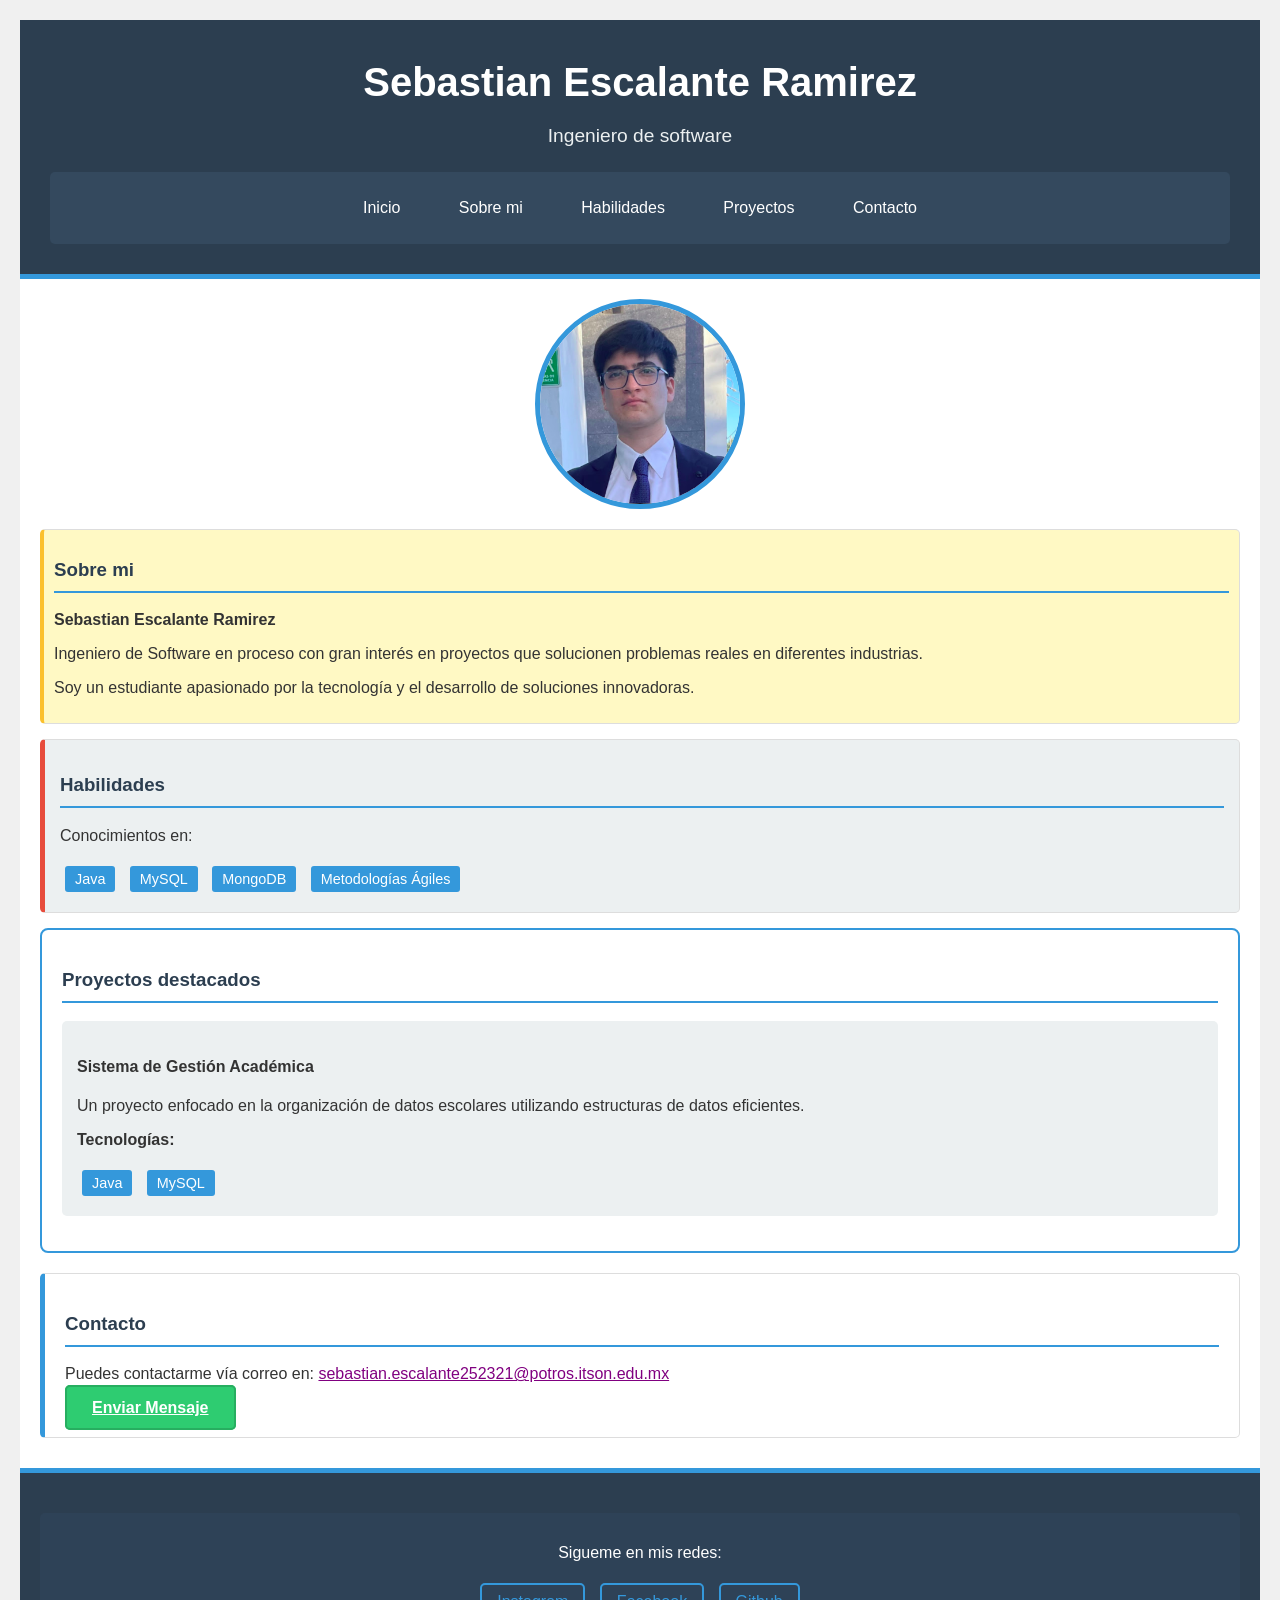
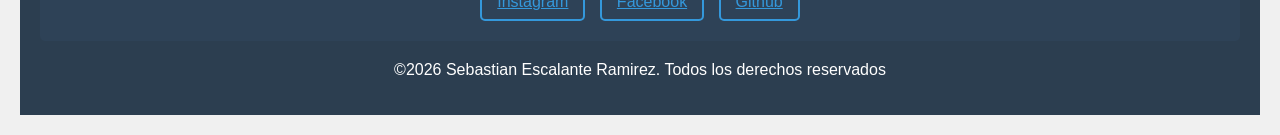
<file: index.html>
<!DOCTYPE html>
<html lang="es">
<head>
    <meta charset="UTF-8">
    <meta name="viewport" content="width=device-width, initial-scale=1.0">
    <title>Inicio - Sebastian Escalante</title>
    <link rel="stylesheet" href="/css/styles.css">
</head>
<body>

    <div id="contenedor-principal">

        <header>
            <h1>Sebastian Escalante Ramirez</h1>
            <h2>Ingeniero de software</h2>
            
            <nav>
                <a href="index.html">Inicio</a>
                <a href="about.html">Sobre mi</a>
                <a href="skills.html">Habilidades</a>
                <a href="work.html">Proyectos</a>
                <a href="contact.html">Contacto</a>
            </nav>
        </header>

        <main>
            
            <img id="foto-perfil" src="/assets/foto_sebas.png" alt="Sebastian Escalante">
            
            <section class="texto-destacado">
                <h3>Sobre mi</h3>
                <p><strong>Sebastian Escalante Ramirez</strong></p>
                <p>Ingeniero de Software en proceso con gran interés en proyectos que solucionen problemas reales en diferentes industrias.</p>
                <p>Soy un estudiante apasionado por la tecnología y el desarrollo de soluciones innovadoras.</p>
            </section>

            <section id="barra-habilidades">
                <h3>Habilidades</h3>
                <p>Conocimientos en:</p>
                <span class="badge-tecnologia">Java</span>
                <span class="badge-tecnologia">MySQL</span>
                <span class="badge-tecnologia">MongoDB</span>
                <span class="badge-tecnologia">Metodologías Ágiles</span>
            </section>

            <section class="tarjeta-proyecto">
                
                <h3>Proyectos destacados</h3>
                <article>
                    <h4>Sistema de Gestión Académica</h4>
                    <p>Un proyecto enfocado en la organización de datos escolares utilizando estructuras de datos eficientes.</p>
                    
                    <p><strong>Tecnologías:</strong></p>
                    <span class="badge-tecnologia">Java</span>
                    <span class="badge-tecnologia">MySQL</span>
                </article>
            </section>

            <section>
                <h3>Contacto</h3>
                <p>Puedes contactarme vía correo en: <a href="mailto:sebastian.escalante252321@potros.itson.edu.mx">sebastian.escalante252321@potros.itson.edu.mx</a></p>
                <a href="contact.html" class="boton-destacado">Enviar Mensaje</a>
            </section>

        </main>

        <footer>
            <div class="redes-sociales">
                <p>Sigueme en mis redes:</p>
                <a href="#">Instagram</a>
                <a href="#">Facebook</a>
                <a href="#">Github</a>
            </div>

            <p>©2026 Sebastian Escalante Ramirez. Todos los derechos reservados</p>
        </footer>

    </div>

</body>
</html>
</file>
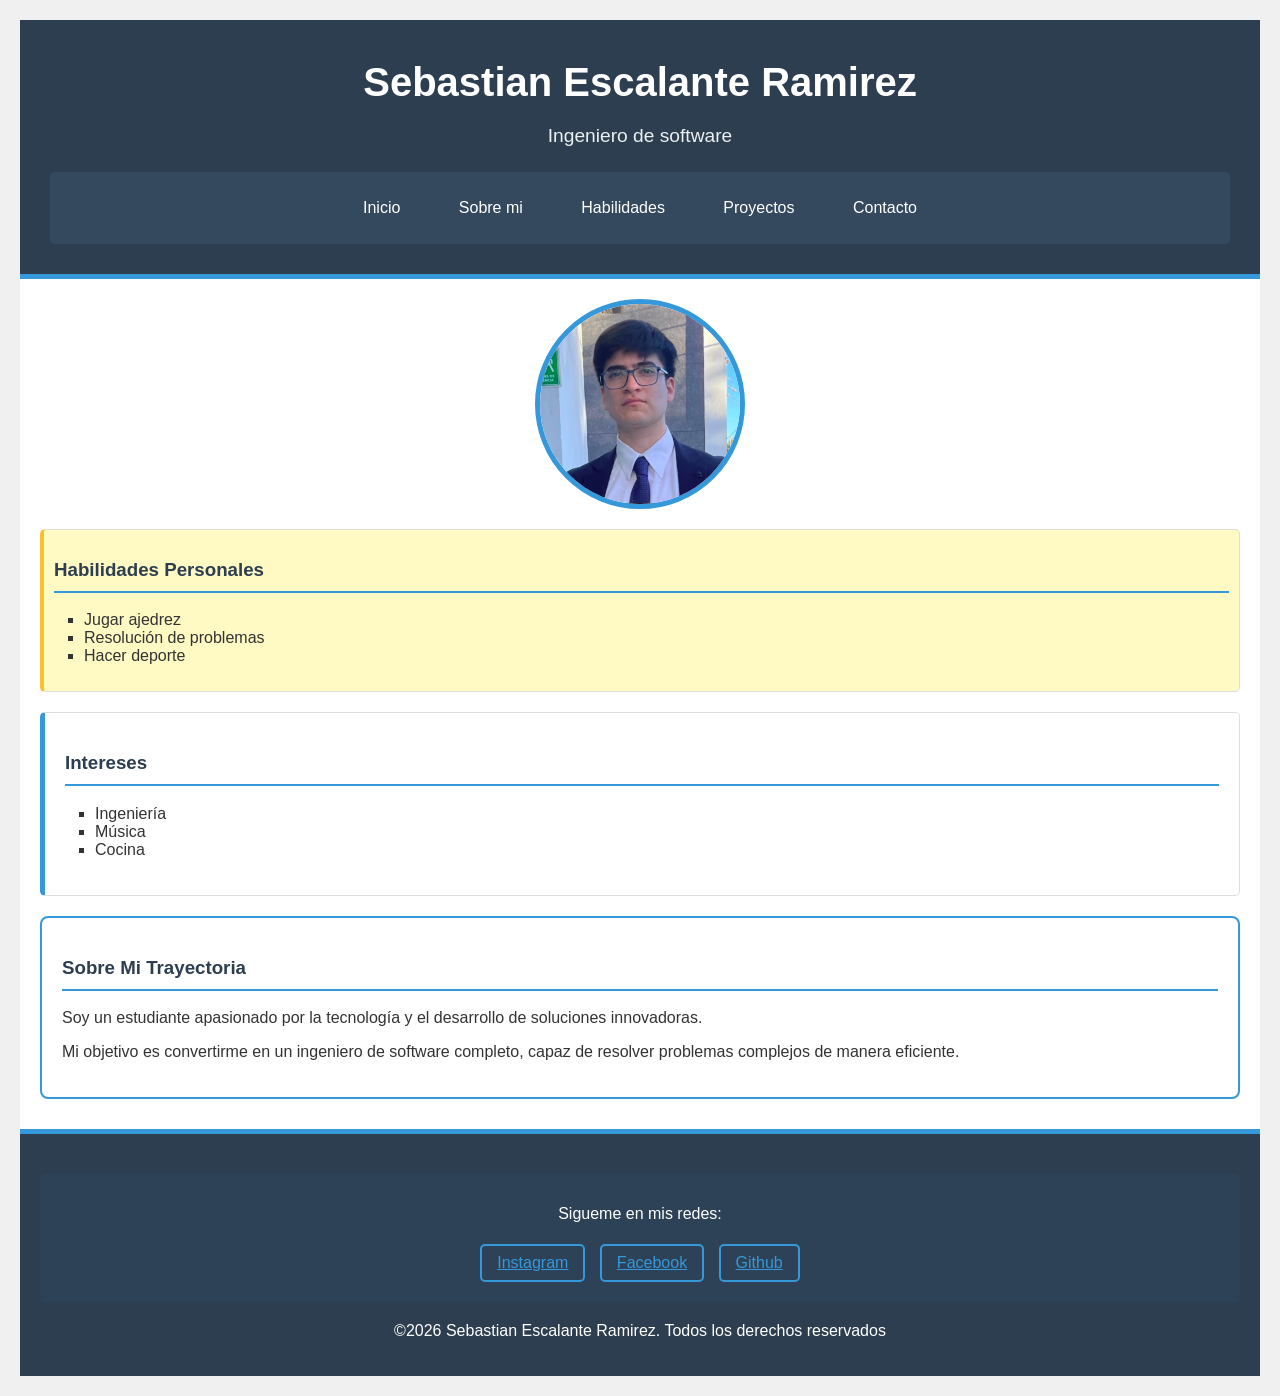
<file: about.html>
<!DOCTYPE html>
<html lang="es">
<head>
    <meta charset="UTF-8">
    <meta name="viewport" content="width=device-width, initial-scale=1.0">
    <title>Sobre mí - Sebastian Escalante</title>
    <link rel="stylesheet" href="/css/styles.css">
</head>
<body>

    <div id="contenedor-principal">

        <header>
            <h1>Sebastian Escalante Ramirez</h1>
            <h2>Ingeniero de software</h2>
            
            <nav>
                <a href="index.html">Inicio</a>
                <a href="about.html">Sobre mi</a>
                <a href="skills.html">Habilidades</a>
                <a href="work.html">Proyectos</a>
                <a href="contact.html">Contacto</a>
            </nav>
        </header>

        <main>
            
            <img id="foto-perfil" src="/assets/foto_sebas.png" alt="Sebastian Escalante">
            
            <section class="texto-destacado">
                <h3>Habilidades Personales</h3>
                <ul>
                    <li>Jugar ajedrez</li>
                    <li>Resolución de problemas</li>
                    <li>Hacer deporte</li>
                </ul>
            </section>
            <section>
                <h3>Intereses</h3>
                <ul>
                    <li>Ingeniería</li>
                    <li>Música</li>
                    <li>Cocina</li>
                </ul>
            </section>

            <section class="tarjeta-proyecto">
                <h3>Sobre Mi Trayectoria</h3>
                <p>Soy un estudiante apasionado por la tecnología y el desarrollo de soluciones innovadoras. <br
                    Me encanta aprender nuevas tecnologías y aplicarlas en proyectos reales.</p>
                <p>Mi objetivo es convertirme en un ingeniero de software completo, capaz de resolver problemas complejos de manera eficiente.</p>
            </section>
        </main>

        <footer>
            <div class="redes-sociales">
                <p>Sigueme en mis redes:</p>
                <a href="#">Instagram</a>
                <a href="#">Facebook</a>
                <a href="#">Github</a>
            </div>
            
            <p>©2026 Sebastian Escalante Ramirez. Todos los derechos reservados</p>
        </footer>

    </div>

</body>
</html>
</file>
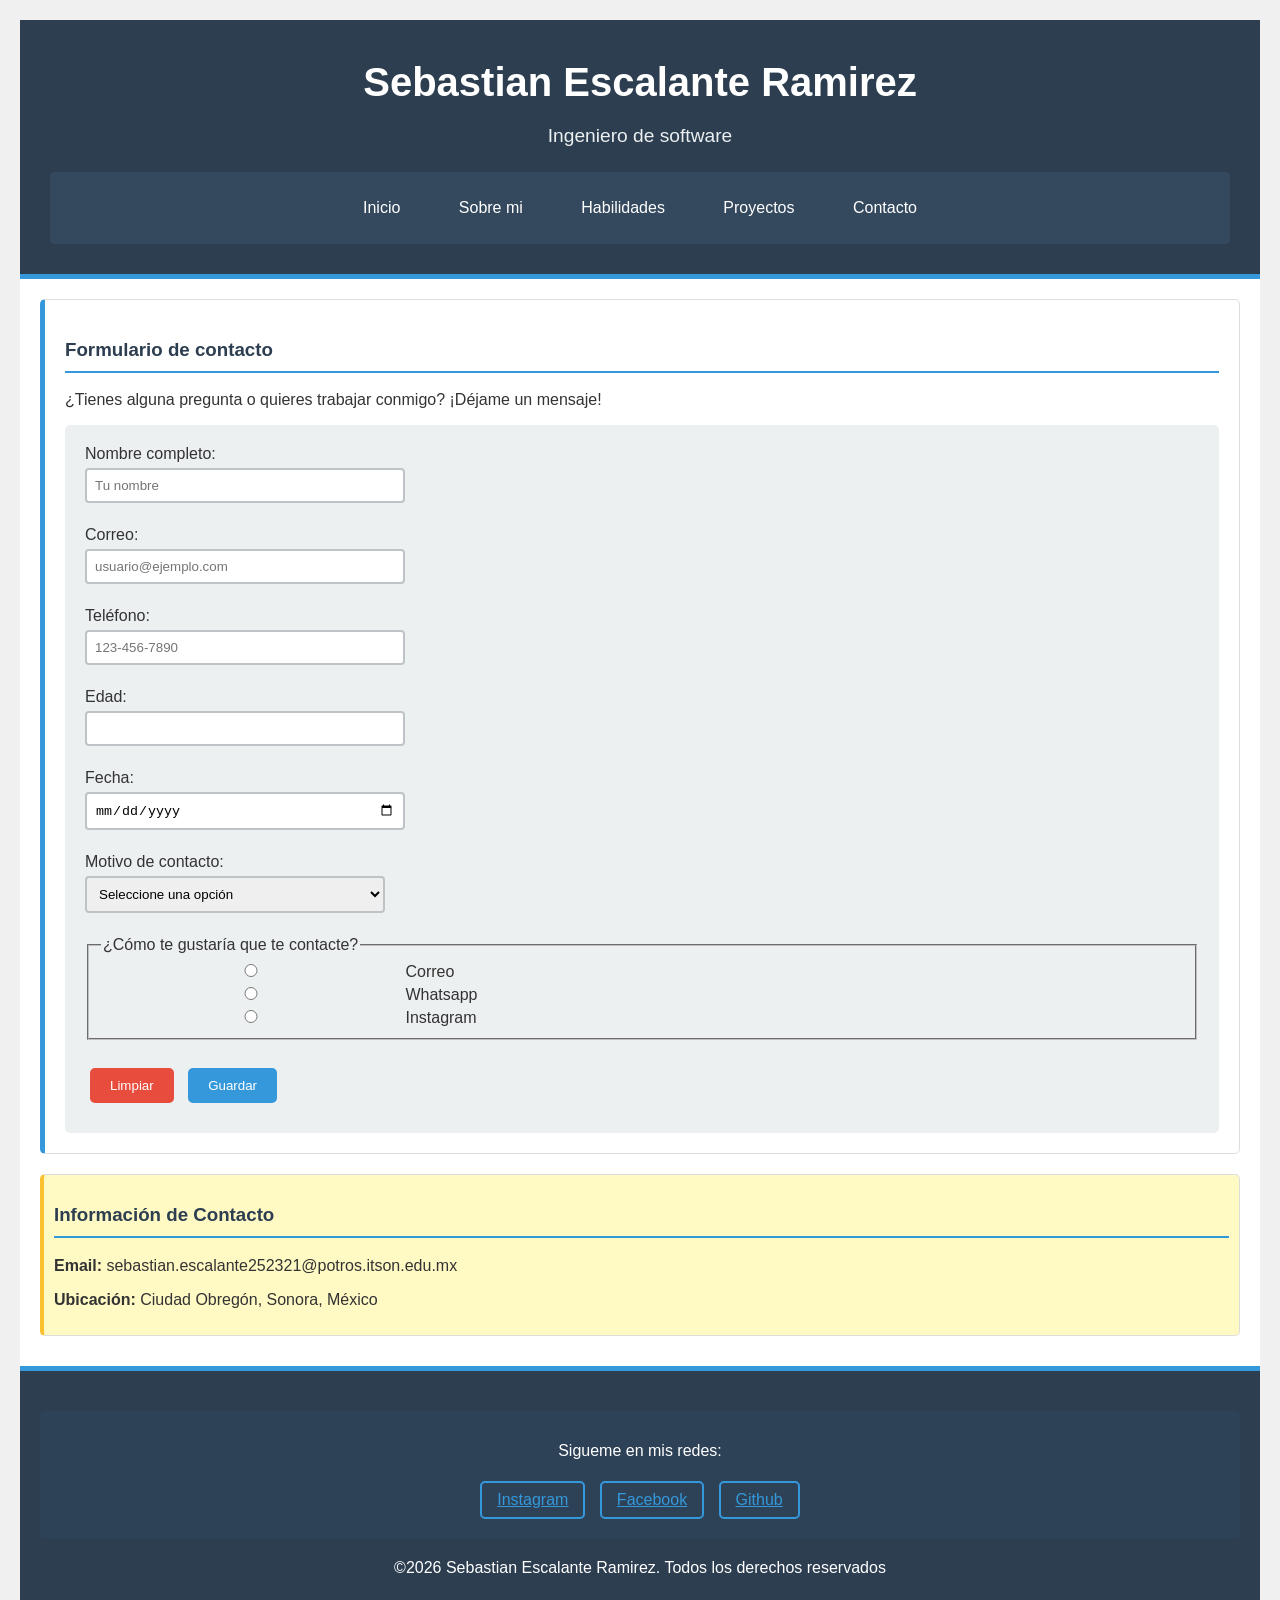
<file: contact.html>
<!DOCTYPE html>
<html lang="es">
    <head>
        <meta charset="UTF-8">
        <meta name="viewport" content="width=device-width, initial-scale=1.0">
        <title>Contacto - Sebastian Escalante</title>
        <link rel="stylesheet" href="/css/styles.css">
    </head>
    <body>

        <div id="contenedor-principal">

            <header>
                <h1>Sebastian Escalante Ramirez</h1>
                <h2>Ingeniero de software</h2>

                <nav>
                    <a href="index.html">Inicio</a>
                    <a href="about.html">Sobre mi</a>
                    <a href="skills.html">Habilidades</a>
                    <a href="work.html">Proyectos</a>
                    <a href="contact.html">Contacto</a>
                </nav>
            </header>

            <main>
                <section>
                    <h3>Formulario de contacto</h3>
                    <p>¿Tienes alguna pregunta o quieres trabajar conmigo? ¡Déjame un mensaje!</p>

                    <form action="#" method="post">

                        <label for="nombre">Nombre completo:</label><br>
                        <input type="text" id="nombre" name="nombre" placeholder="Tu nombre" required><br><br>

                        <label for="correo">Correo:</label><br>
                        <input type="email" id="correo" name="correo" placeholder="usuario@ejemplo.com" required><br><br>

                        <label for="telefono">Teléfono:</label><br>
                        <input type="tel" id="telefono" name="telefono" placeholder="123-456-7890"><br><br>

                        <label for="edad">Edad:</label><br>
                        <input type="number" id="edad" name="edad" min="1"><br><br>

                        <label for="fecha">Fecha:</label><br>
                        <input type="date" id="fecha" name="fecha"><br><br>

                        <label for="motivo">Motivo de contacto:</label><br>
                        <select id="motivo" name="motivo">
                            <option value="" disabled selected>Seleccione una opción</option>
                            <option value="trabajo">Trabajo</option>
                            <option value="escuela">Escuela</option>
                            <option value="otro">Otro</option>
                        </select><br><br>

                        <fieldset>
                            <legend>¿Cómo te gustaría que te contacte?</legend>

                            <input type="radio" id="pref_correo" name="preferencia" value="correo">
                            <label for="pref_correo">Correo</label><br>

                            <input type="radio" id="pref_whatsapp" name="preferencia" value="whatsapp">
                            <label for="pref_whatsapp">Whatsapp</label><br>

                            <input type="radio" id="pref_instagram" name="preferencia" value="instagram">
                            <label for="pref_instagram">Instagram</label>
                        </fieldset>
                        <br>

                        <button type="reset">Limpiar</button>
                        <button type="submit">Guardar</button>

                    </form>
                </section>

                <section class="texto-destacado">
                    <h3>Información de Contacto</h3>
                    <p><strong>Email:</strong> sebastian.escalante252321@potros.itson.edu.mx</p>
                    <p><strong>Ubicación:</strong> Ciudad Obregón, Sonora, México</p>
                </section>
            </main>

            <footer>
                <div class="redes-sociales">
                    <p>Sigueme en mis redes:</p>
                    <a href="#">Instagram</a>
                    <a href="#">Facebook</a>
                    <a href="#">Github</a>
                </div>

                <p>©2026 Sebastian Escalante Ramirez. Todos los derechos reservados</p>
            </footer>

        </div>

    </body>
</html>
</file>
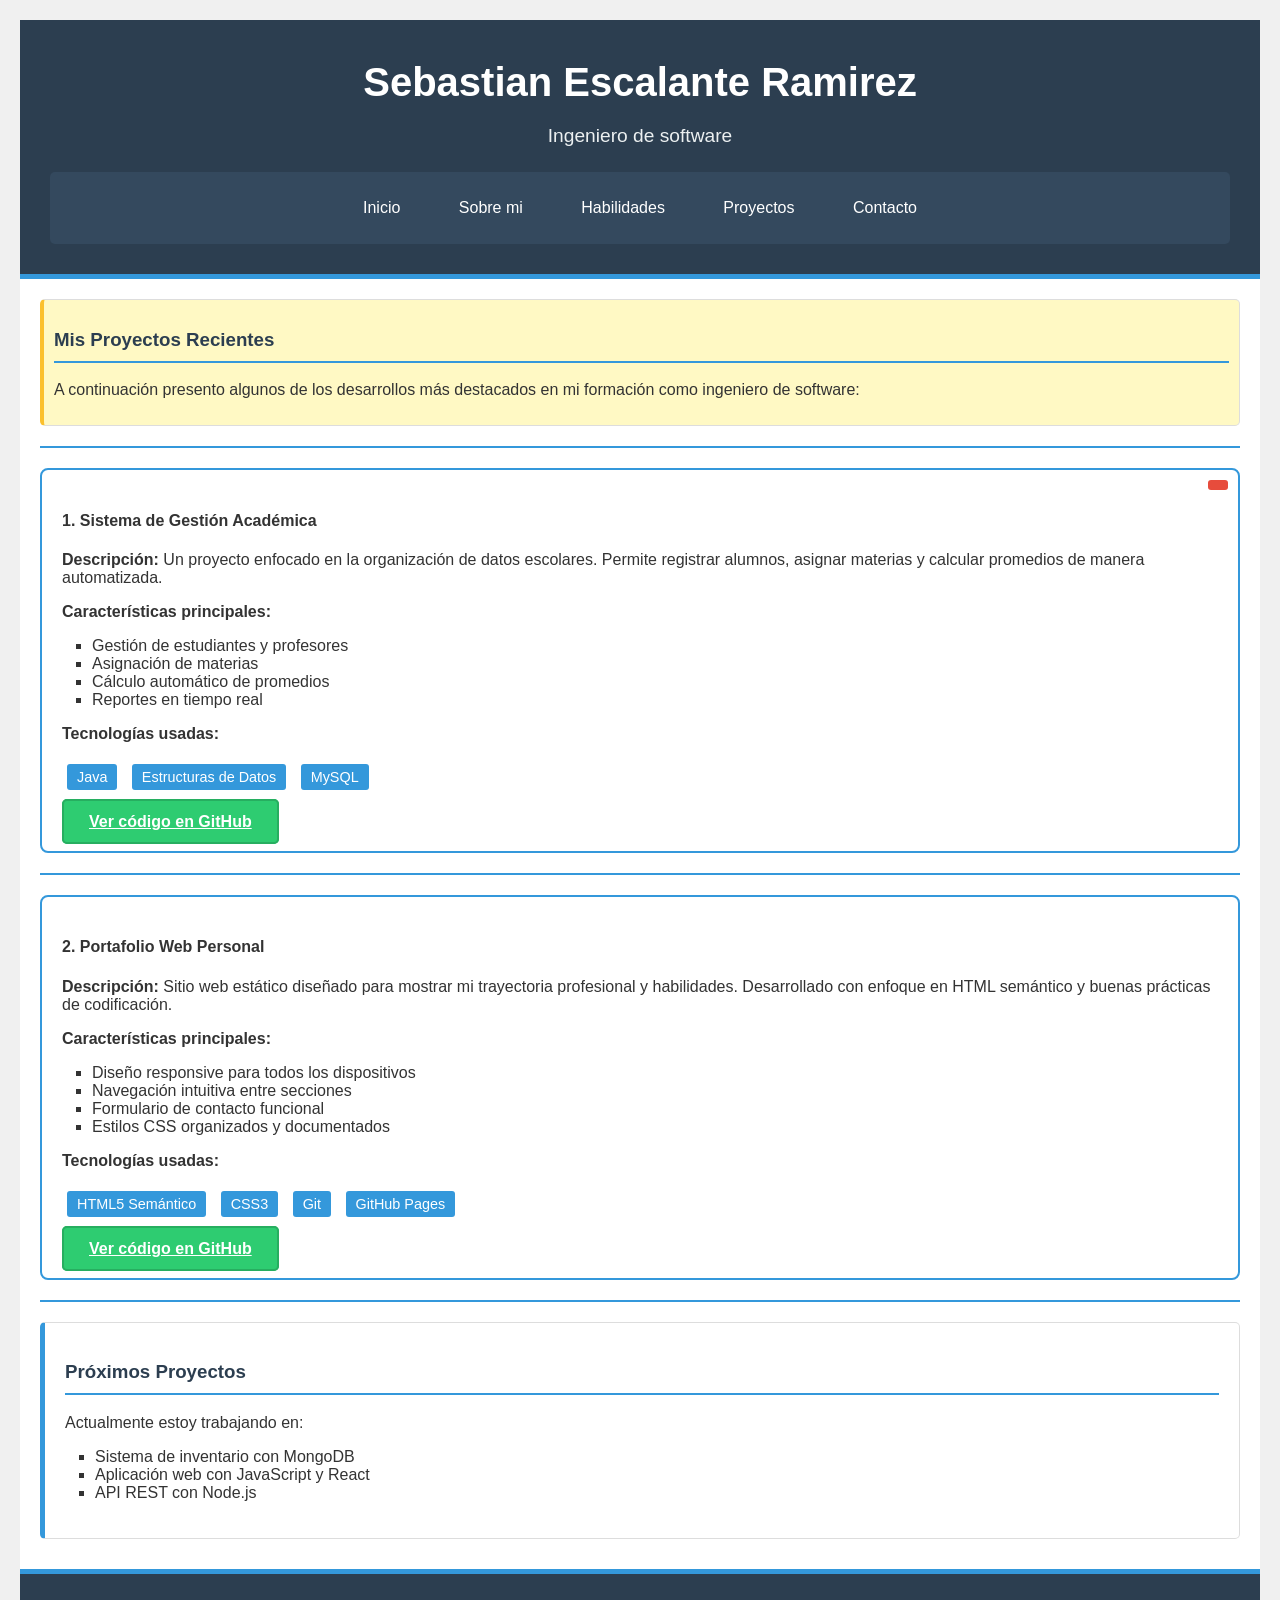
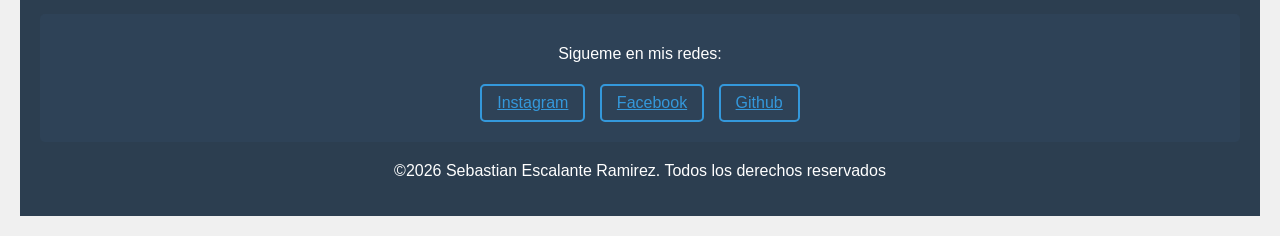
<file: projects.html>
<!DOCTYPE html>
<html lang="es">
<head>
    <meta charset="UTF-8">
    <meta name="viewport" content="width=device-width, initial-scale=1.0">
    <title>Proyectos - Sebastian Escalante</title>
    <link rel="stylesheet" href="/css/styles.css">
</head>
<body>

    <div id="contenedor-principal">

        <header>
            <h1>Sebastian Escalante Ramirez</h1>
            <h2>Ingeniero de software</h2>
            
            <nav>
                <a href="index.html">Inicio</a>
                <a href="about.html">Sobre mi</a>
                <a href="skills.html">Habilidades</a>
                <a href="work.html">Proyectos</a>
                <a href="contact.html">Contacto</a>
            </nav>
        </header>

        <main>
            <section class="texto-destacado">
                <h3>Mis Proyectos Recientes</h3>
                <p>A continuación presento algunos de los desarrollos más destacados en mi formación como ingeniero de software:</p>
            </section>

            <hr>

            <article class="tarjeta-proyecto">
                <span class="etiqueta-nuevo"></span>
                
                <h4>1. Sistema de Gestión Académica</h4>
                <p><strong>Descripción:</strong> Un proyecto enfocado en la organización de datos escolares. Permite registrar alumnos, asignar materias y calcular promedios de manera automatizada.</p>
                
                <p><strong>Características principales:</strong></p>
                <ul>
                    <li>Gestión de estudiantes y profesores</li>
                    <li>Asignación de materias</li>
                    <li>Cálculo automático de promedios</li>
                    <li>Reportes en tiempo real</li>
                </ul>
                
                <p><strong>Tecnologías usadas:</strong></p>
                <span class="badge-tecnologia">Java</span>
                <span class="badge-tecnologia">Estructuras de Datos</span>
                <span class="badge-tecnologia">MySQL</span>
                
                <br><br>
                <a href="https://github.com" target="_blank" class="boton-destacado">Ver código en GitHub</a>
            </article>

            <hr>

            <article class="tarjeta-proyecto">
                <h4>2. Portafolio Web Personal</h4>
                <p><strong>Descripción:</strong> Sitio web estático diseñado para mostrar mi trayectoria profesional y habilidades. Desarrollado con enfoque en HTML semántico y buenas prácticas de codificación.</p>
                
                <p><strong>Características principales:</strong></p>
                <ul>
                    <li>Diseño responsive para todos los dispositivos</li>
                    <li>Navegación intuitiva entre secciones</li>
                    <li>Formulario de contacto funcional</li>
                    <li>Estilos CSS organizados y documentados</li>
                </ul>
                
                <p><strong>Tecnologías usadas:</strong></p>
                <span class="badge-tecnologia">HTML5 Semántico</span>
                <span class="badge-tecnologia">CSS3</span>
                <span class="badge-tecnologia">Git</span>
                <span class="badge-tecnologia">GitHub Pages</span>
                
                <br><br>
                <a href="https://github.com" target="_blank" class="boton-destacado">Ver código en GitHub</a>
            </article>

            <hr>

            <section>
                <h3>Próximos Proyectos</h3>
                <p>Actualmente estoy trabajando en:</p>
                <ul>
                    <li>Sistema de inventario con MongoDB</li>
                    <li>Aplicación web con JavaScript y React</li>
                    <li>API REST con Node.js</li>
                </ul>
            </section>

        </main>

        <footer>
            <div class="redes-sociales">
                <p>Sigueme en mis redes:</p>
                <a href="#">Instagram</a>
                <a href="#">Facebook</a>
                <a href="#">Github</a>
            </div>

            <p>©2026 Sebastian Escalante Ramirez. Todos los derechos reservados</p>
        </footer>

    </div>

</body>
</html>
</file>
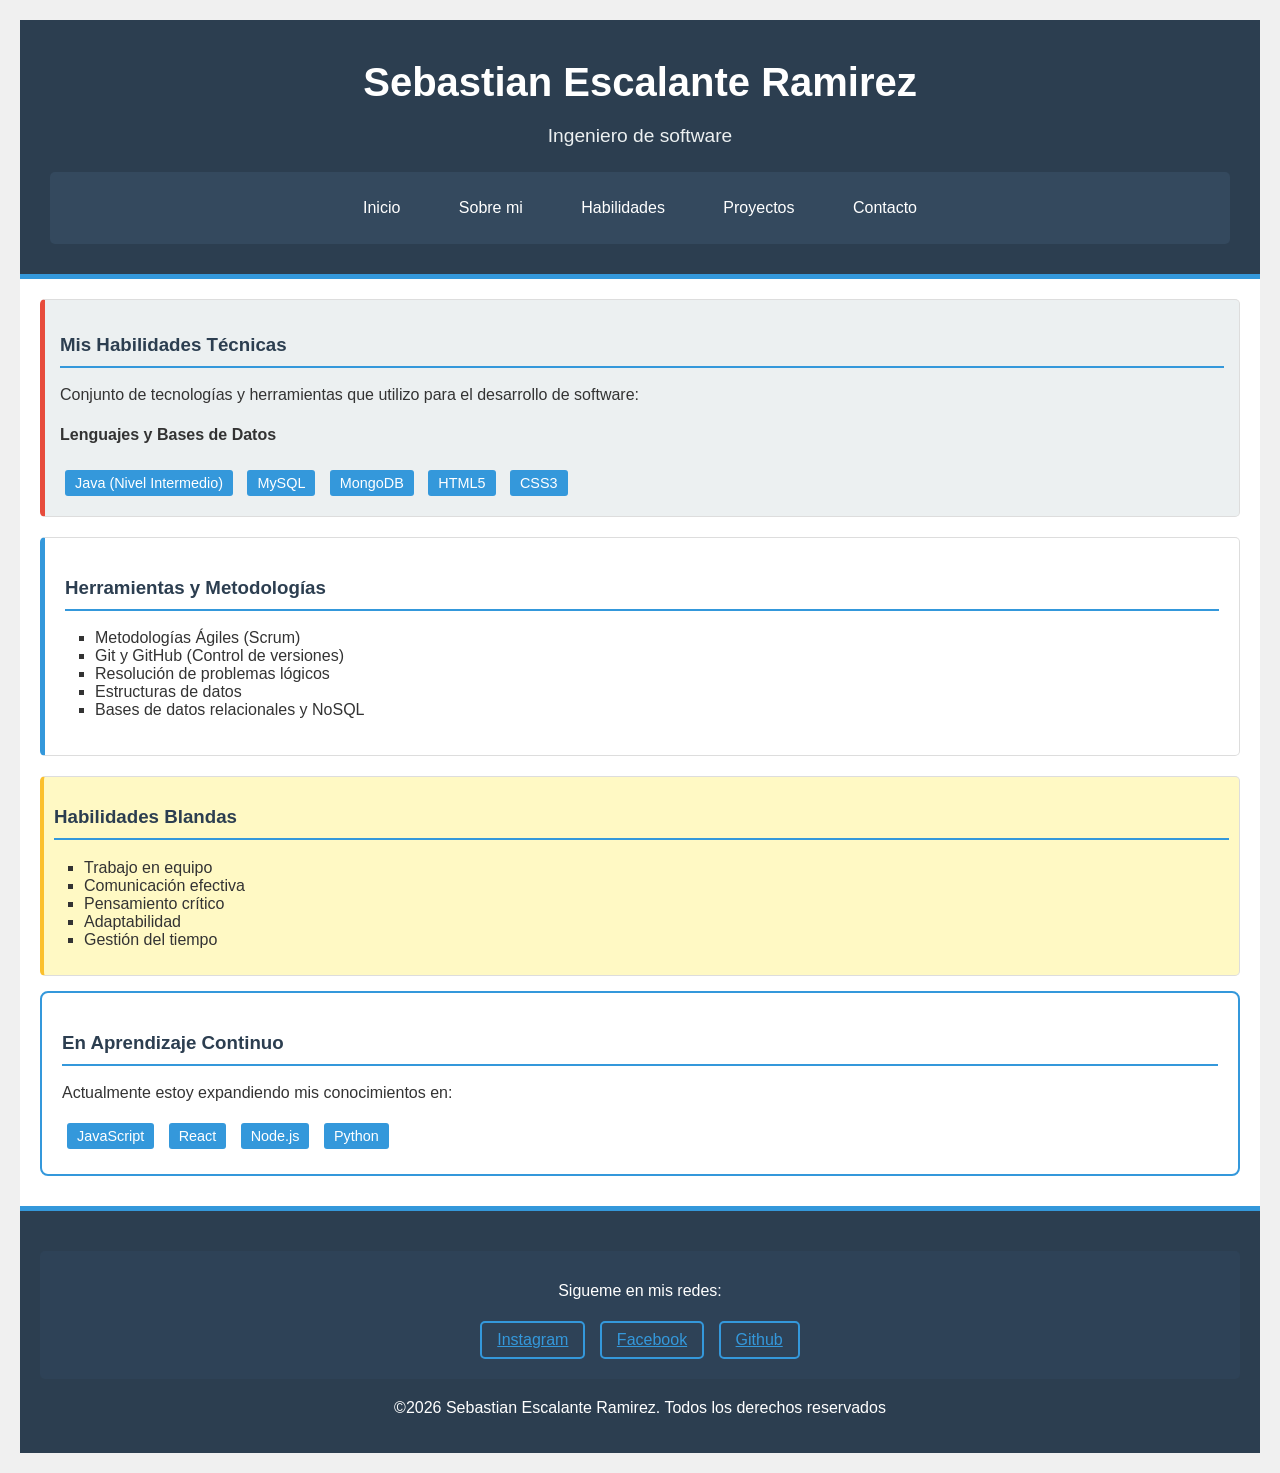
<file: skills.html>
<!DOCTYPE html>
<html lang="es">
<head>
    <meta charset="UTF-8">
    <meta name="viewport" content="width=device-width, initial-scale=1.0">
    <title>Habilidades - Sebastian Escalante</title>
    <link rel="stylesheet" href="/css/styles.css">
</head>
<body>

    <div id="contenedor-principal">

        <header>
            <h1>Sebastian Escalante Ramirez</h1>
            <h2>Ingeniero de software</h2>
            
            <nav>
                <a href="index.html">Inicio</a>
                <a href="about.html">Sobre mi</a>
                <a href="skills.html">Habilidades</a>
                <a href="work.html">Proyectos</a>
                <a href="contact.html">Contacto</a>
            </nav>
        </header>

        <main>
            <section id="barra-habilidades">
                <h3>Mis Habilidades Técnicas</h3>
                <p>Conjunto de tecnologías y herramientas que utilizo para el desarrollo de software:</p>

                <h4>Lenguajes y Bases de Datos</h4>
                <span class="badge-tecnologia">Java (Nivel Intermedio)</span>
                <span class="badge-tecnologia">MySQL</span>
                <span class="badge-tecnologia">MongoDB</span>
                <span class="badge-tecnologia">HTML5</span>
                <span class="badge-tecnologia">CSS3</span>
            </section>

            <section>
                <h3>Herramientas y Metodologías</h3>
                <ul>
                    <li>Metodologías Ágiles (Scrum)</li>
                    <li>Git y GitHub (Control de versiones)</li>
                    <li>Resolución de problemas lógicos</li>
                    <li>Estructuras de datos</li>
                    <li>Bases de datos relacionales y NoSQL</li>
                </ul>
            </section>

            <section class="texto-destacado">
                <h3>Habilidades Blandas</h3>
                <ul>
                    <li>Trabajo en equipo</li>
                    <li>Comunicación efectiva</li>
                    <li>Pensamiento crítico</li>
                    <li>Adaptabilidad</li>
                    <li>Gestión del tiempo</li>
                </ul>
            </section>

            <section class="tarjeta-proyecto">
                <h3>En Aprendizaje Continuo</h3>
                <p>Actualmente estoy expandiendo mis conocimientos en:</p>
                <span class="badge-tecnologia">JavaScript</span>
                <span class="badge-tecnologia">React</span>
                <span class="badge-tecnologia">Node.js</span>
                <span class="badge-tecnologia">Python</span>
            </section>
        </main>

        <footer>
            <div class="redes-sociales">
                <p>Sigueme en mis redes:</p>
                <a href="#">Instagram</a>
                <a href="#">Facebook</a>
                <a href="#">Github</a>
            </div>

            <p>©2026 Sebastian Escalante Ramirez. Todos los derechos reservados</p>
        </footer>

    </div>

</body>
</html>
</file>
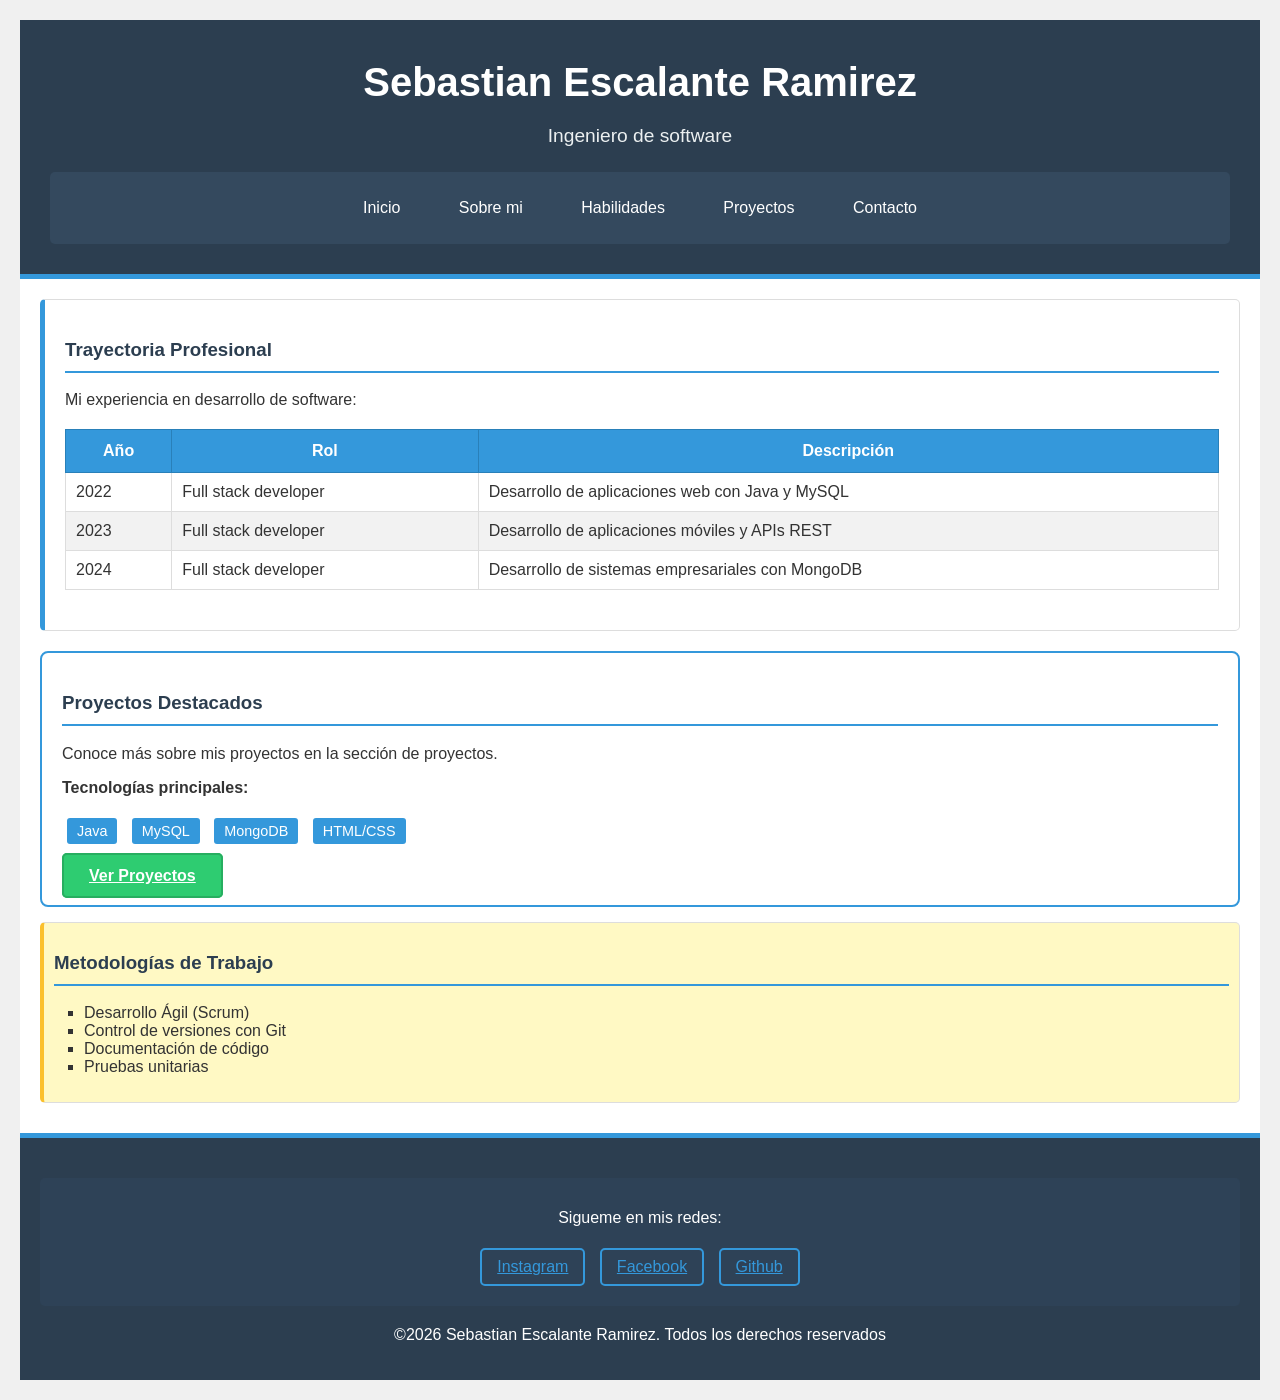
<file: work.html>
<!DOCTYPE html>
<html lang="es">
<head>
    <meta charset="UTF-8">
    <meta name="viewport" content="width=device-width, initial-scale=1.0">
    <title>Experiencia - Sebastian Escalante</title>
    <link rel="stylesheet" href="/css/styles.css">
</head>
<body>

    <div id="contenedor-principal">

        <header>
            <h1>Sebastian Escalante Ramirez</h1>
            <h2>Ingeniero de software</h2>
            
            <nav>
                <a href="index.html">Inicio</a>
                <a href="about.html">Sobre mi</a>
                <a href="skills.html">Habilidades</a>
                <a href="work.html">Proyectos</a>
                <a href="contact.html">Contacto</a>
            </nav>
        </header>

        <main>
            <section>
                <h3>Trayectoria Profesional</h3>
                <p>Mi experiencia en desarrollo de software:</p>

                <table border="1">
                    <thead>
                        <tr>
                            <th>Año</th>
                            <th>Rol</th>
                            <th>Descripción</th>
                        </tr>
                    </thead>
                    <tbody>
                        <tr>
                            <td>2022</td>
                            <td>Full stack developer</td>
                            <td>Desarrollo de aplicaciones web con Java y MySQL</td>
                        </tr>
                        <tr>
                            <td>2023</td>
                            <td>Full stack developer</td>
                            <td>Desarrollo de aplicaciones móviles y APIs REST</td>
                        </tr>
                        <tr>
                            <td>2024</td>
                            <td>Full stack developer</td>
                            <td>Desarrollo de sistemas empresariales con MongoDB</td>
                        </tr>
                    </tbody>
                </table>
            </section>

            <section class="tarjeta-proyecto">
                <h3>Proyectos Destacados</h3>
                <p>Conoce más sobre mis proyectos en la sección de proyectos.</p>
                
                <p><strong>Tecnologías principales:</strong></p>
                <span class="badge-tecnologia">Java</span>
                <span class="badge-tecnologia">MySQL</span>
                <span class="badge-tecnologia">MongoDB</span>
                <span class="badge-tecnologia">HTML/CSS</span>
                
                <br><br>
                <a href="projects.html" class="boton-destacado">Ver Proyectos</a>
            </section>

            <section class="texto-destacado">
                <h3>Metodologías de Trabajo</h3>
                <ul>
                    <li>Desarrollo Ágil (Scrum)</li>
                    <li>Control de versiones con Git</li>
                    <li>Documentación de código</li>
                    <li>Pruebas unitarias</li>
                </ul>
            </section>
        </main>

        <footer>
            <div class="redes-sociales">
                <p>Sigueme en mis redes:</p>
                <a href="#">Instagram</a>
                <a href="#">Facebook</a>
                <a href="#">Github</a>
            </div>

            <p>©2026 Sebastian Escalante Ramirez. Todos los derechos reservados</p>
        </footer>

    </div>

</body>
</html>
</file>
<file: css/styles.css>
body {
    background-color: #f0f0f0;
    margin: 0;
    padding: 20px;

    font-family: Arial, sans-serif;
    color: #333;
}

header {
    background-color: #2c3e50;
    color: white;

    padding: 30px;

    margin: -20px -20px 20px -20px;

    border-bottom: 5px solid #3498db;

    text-align: center;
}

h1 {
    margin: 0;
    padding: 10px 0;
    font-size: 2.5em;
}

h2 {
    margin: 5px 0;
    padding: 5px 0;
    font-size: 1.2em;
    font-weight: normal;
    color: #ecf0f1;
}

h3 {
    color: #2c3e50;
    border-bottom: 2px solid #3498db;
    padding-bottom: 10px;
}

nav {
    background-color: #34495e;

    padding: 15px;

    margin-top: 20px;

    border-radius: 5px;
}

nav a {
    color: white;
    text-decoration: none;
    padding: 10px 20px;
    margin: 0 5px;

    border: 2px solid transparent;

    display: inline-block;
}

nav a:hover {
    background-color: #3498db;
    border: 2px solid white;
    border-radius: 5px;
}

section {
    background-color: white;

    margin: 20px 0;

    padding: 20px;

    border: 1px solid #ddd;
    border-left: 5px solid #3498db;
    border-radius: 5px;
}

article {
    background-color: #ecf0f1;
    padding: 15px;
    margin: 15px 0;
    border-radius: 5px;
}

footer {
    background-color: #2c3e50;
    color: white;
    padding: 20px;
    margin: 30px -20px -20px -20px;
    text-align: center;
    border-top: 5px solid #3498db;
}

footer a {
    color: #3498db;
}

ul {
    list-style-type: square;
    padding-left: 30px;
}

table {
    width: 100%;
    border-collapse: collapse;
    margin: 20px 0;
}

th {
    background-color: #3498db;
    color: white;
    padding: 12px;
    border: 1px solid #2980b9;
}

td {
    padding: 10px;
    border: 1px solid #ddd;
}

tr:nth-child(even) {
    background-color: #f2f2f2;
}

form {
    background-color: #ecf0f1;
    padding: 20px;
    border-radius: 5px;
}

input,
select {
    padding: 8px;
    margin: 5px 0;
    border: 2px solid #bdc3c7;
    border-radius: 4px;
    width: 100%;
    max-width: 300px;
}

button {
    background-color: #3498db;
    color: white;
    padding: 10px 20px;
    border: none;
    border-radius: 5px;
    margin: 10px 5px;
    cursor: pointer;
}

button:hover {
    background-color: #2980b9;
}

button[type="reset"] {
    background-color: #e74c3c;
}

button[type="reset"]:hover {
    background-color: #c0392b;
}


#foto-perfil {
    border: 5px solid #3498db;
    border-radius: 50%;
    width: 200px;
    height: 200px;

    margin: 20px auto;

    display: block;
    object-fit: cover;
}

#contenedor-principal {
    max-width: 1200px;
    margin: 0 auto;
    background-color: white;
    padding: 20px;

    position: relative;
}

#barra-habilidades {
    background-color: #ecf0f1;
    padding: 15px;
    margin: 15px 0;
    border-left: 5px solid #e74c3c;
}


.boton-destacado {
    background-color: #2ecc71;
    color: white;
    padding: 12px 25px;
    border: 2px solid #27ae60;
    border-radius: 5px;
    font-weight: bold;
}

.boton-destacado:hover {
    background-color: #27ae60;
}

.tarjeta-proyecto {
    background-color: white;
    border: 2px solid #3498db;
    padding: 20px;
    margin: 15px 0;
    border-radius: 8px;

    position: relative;
}

.badge-tecnologia {
    background-color: #3498db;
    color: white;
    padding: 5px 10px;
    border-radius: 3px;
    font-size: 0.9em;
    display: inline-block;
    margin: 5px;
}

.redes-sociales {
    background-color: #2e4257;
    padding: 15px;
    margin: 20px 0;
    border-radius: 5px;
}

.redes-sociales a {
    color: #3498db;
    padding: 8px 15px;
    margin: 5px;
    border: 2px solid #3498db;
    border-radius: 5px;
    display: inline-block;    
}

.texto-destacado {
    background-color: #fff9c4;
    padding: 10px;
    border-left: 4px solid #fbc02d;
    margin: 10px 0;
}

.seccion-hero {
    background-image: linear-gradient(rgba(44, 62, 80, 0.8), rgba(44, 62, 80, 0.8));
    background-size: cover;
    background-repeat: no-repeat;
    background-attachment: fixed;
    background-position: center;

    color: white;
    padding: 60px 20px;
    text-align: center;
    margin: -20px -20px 20px -20px;
}


.etiqueta-nuevo {
    position: absolute;
    top: 10px;
    right: 10px;
    background-color: #e74c3c;
    color: white;
    padding: 5px 10px;
    border-radius: 3px;
    font-size: 0.8em;
    font-weight: bold;
}


.overlay {
    position: fixed;
    top: 0;
    left: 0;
    width: 100%;
    height: 100%;
    background-color: rgba(0, 0, 0, 0.5);

    z-index: 100;

    display: none;
}

.modal {
    position: fixed;
    top: 50%;
    left: 50%;
    transform: translate(-50%, -50%);
    background-color: white;
    padding: 30px;
    border-radius: 10px;

    z-index: 200;

    display: none;
}


hr {
    border: none;
    border-top: 2px solid #3498db;
    margin: 20px 0;
}

a {
    color: purple;
    transition: color 0.3s;
}

a:hover {
    color: #2980b9;
}

@media (max-width: 768px) {
    body {
        padding: 10px;
    }

    nav a {
        display: block;
        margin: 5px 0;
    }

    #foto-perfil {
        width: 150px;
        height: 150px;
    }
    
}
</file>
